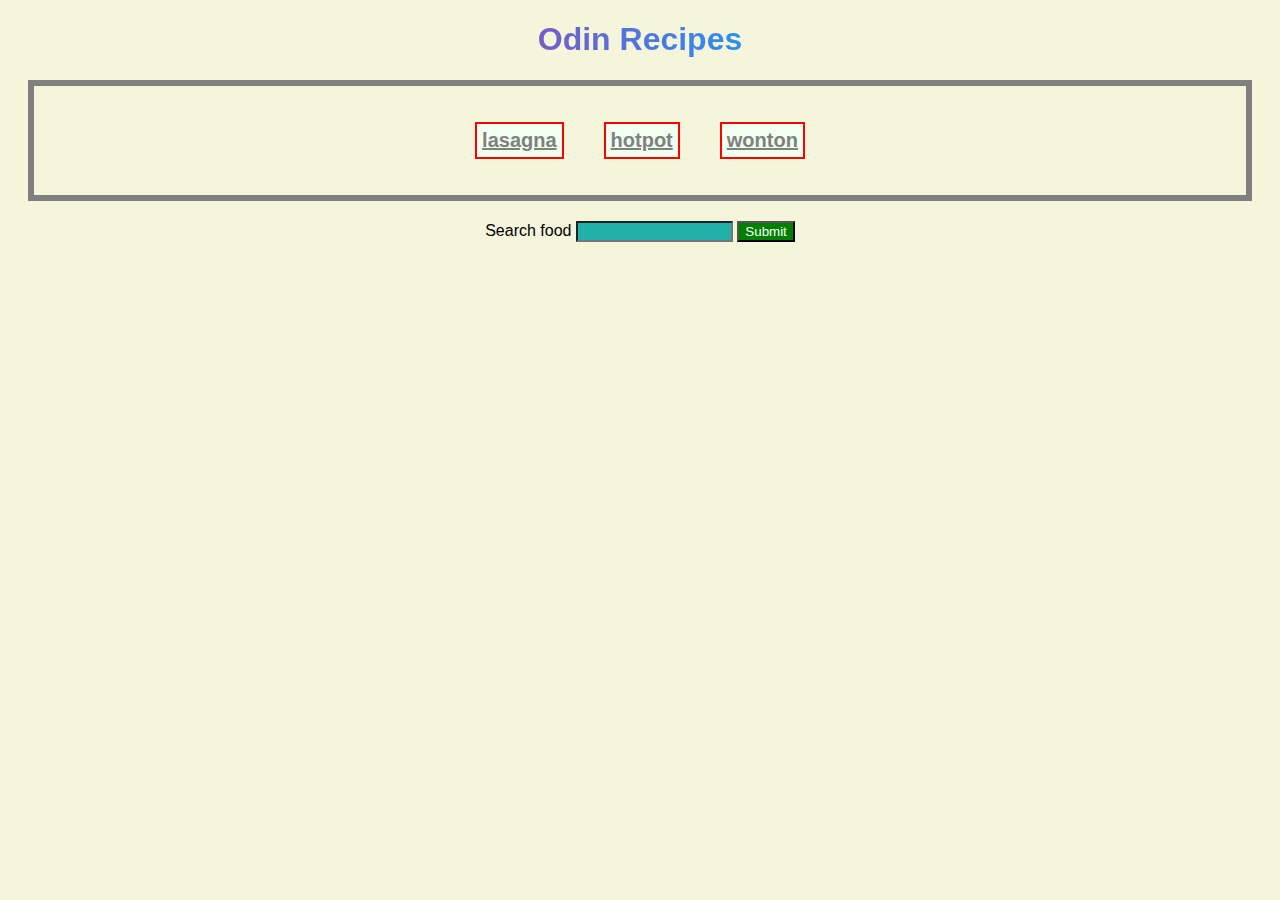
<file: index.html>
<!DOCTYPE html>
<html lang="en">
    <head>
        <meta charset="utf-8">
        <title>Odin Recipes</title>
        <link rel="stylesheet" href="./style.css">
    </head>

    <body>
        <h1>Odin Recipes</h1>
        <div class="container">
            <a href="./recipes/lasagna.html">lasagna</a>
            <a href="./recipes/hotpot.html">hotpot</a>
            <a href="./recipes/wonton.html">wonton</a>
        </div>

        <form class="example">
            <div class="wrapper">
              <label for="text">Search food</label>
              <input type="text" id="text">
              <input type="submit" value="Submit" style="background-color: green; color:white">
            </div>
        </form>
    </body>
</html>
</file>
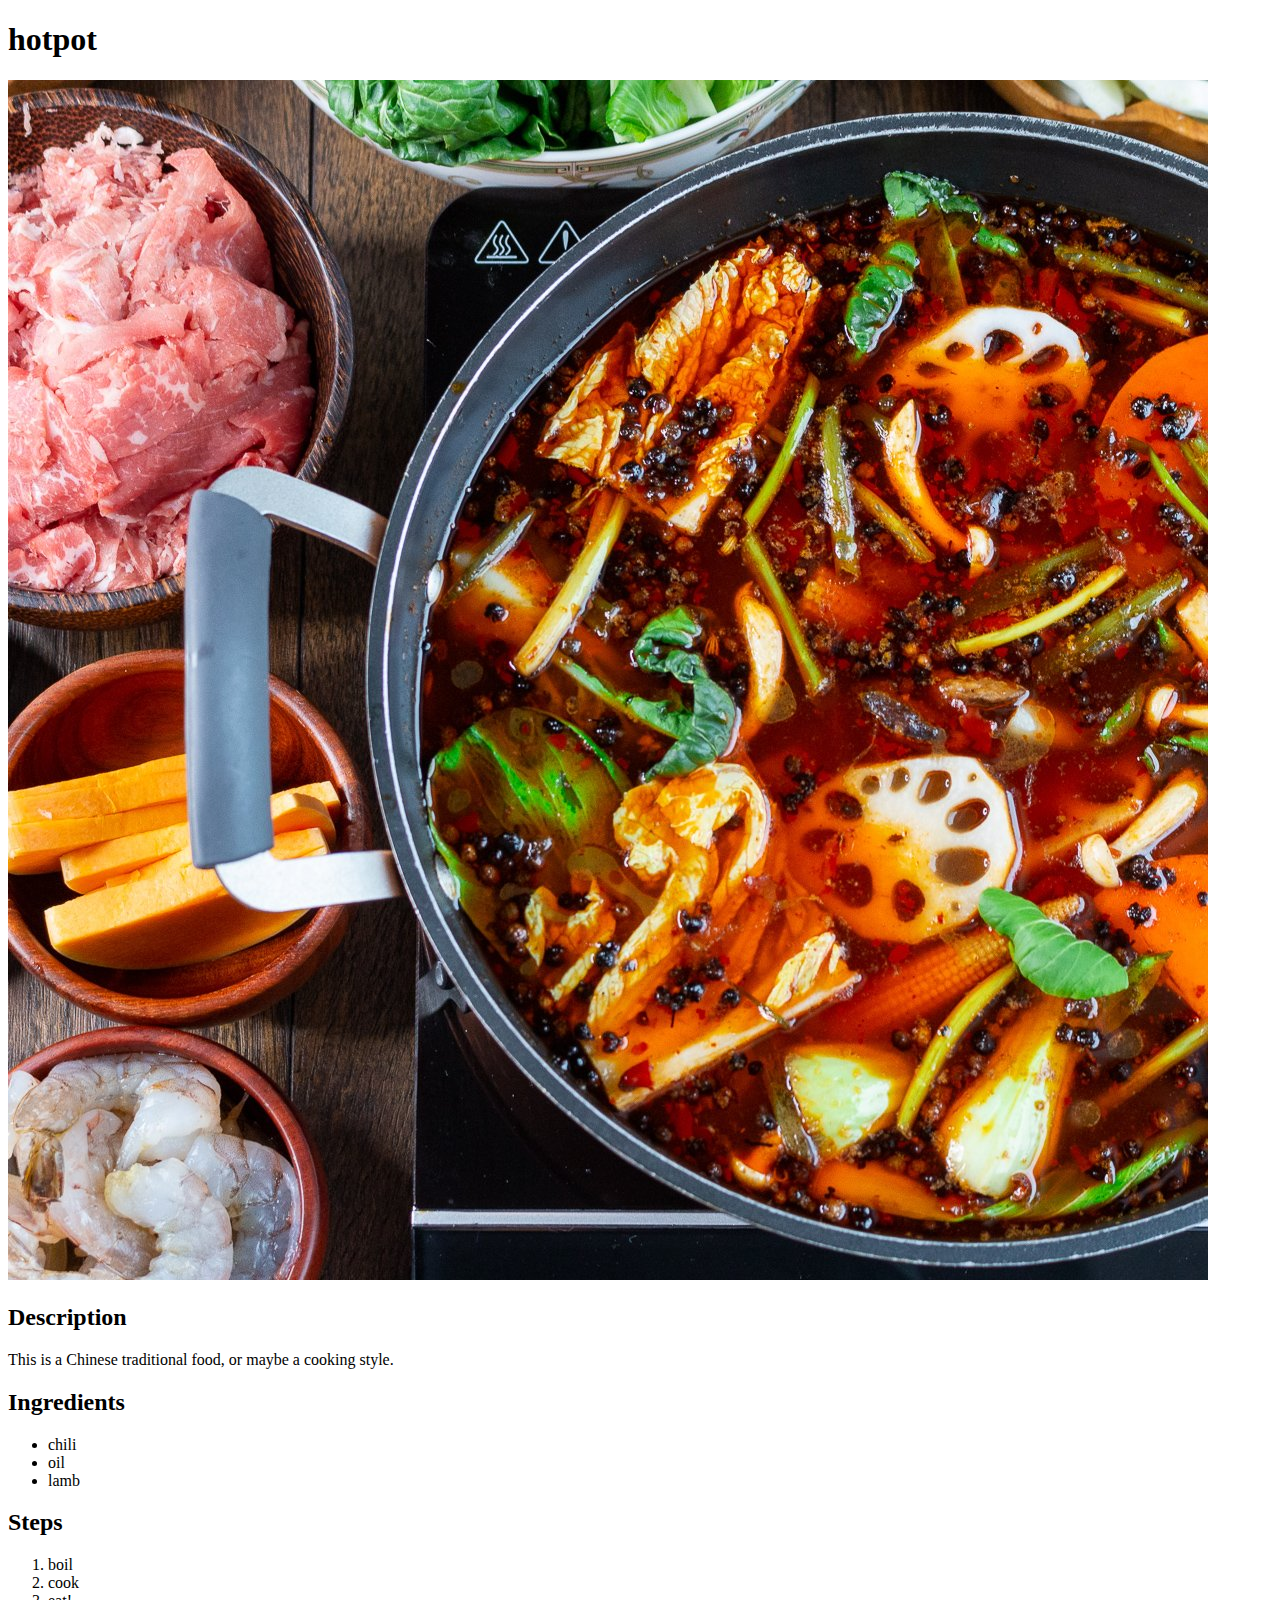
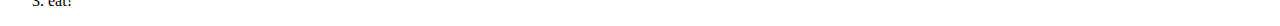
<file: recipes/hotpot.html>
<!DOCTYPE html>
<html lang="en">
    <head>
        <meta charset="utf-8">
        <title>hotpot</title>
    </head>

    <body>
        <h1>hotpot</h1>
        <img src="../img/hotpot.jpg" alt="hotpot picture">
        <h2>Description</h2>
        <p>This is a Chinese traditional food, or maybe a cooking style.</p>
        <h2>Ingredients</h2>
        <ul>
            <li>chili</li>
            <li>oil</li>
            <li>lamb</li>
        </ul>
        <h2>Steps</h2>
        <ol>
            <li>boil</li>
            <li>cook</li>
            <li>eat!</li>
        </ol>
    </body>
</html>
</file>
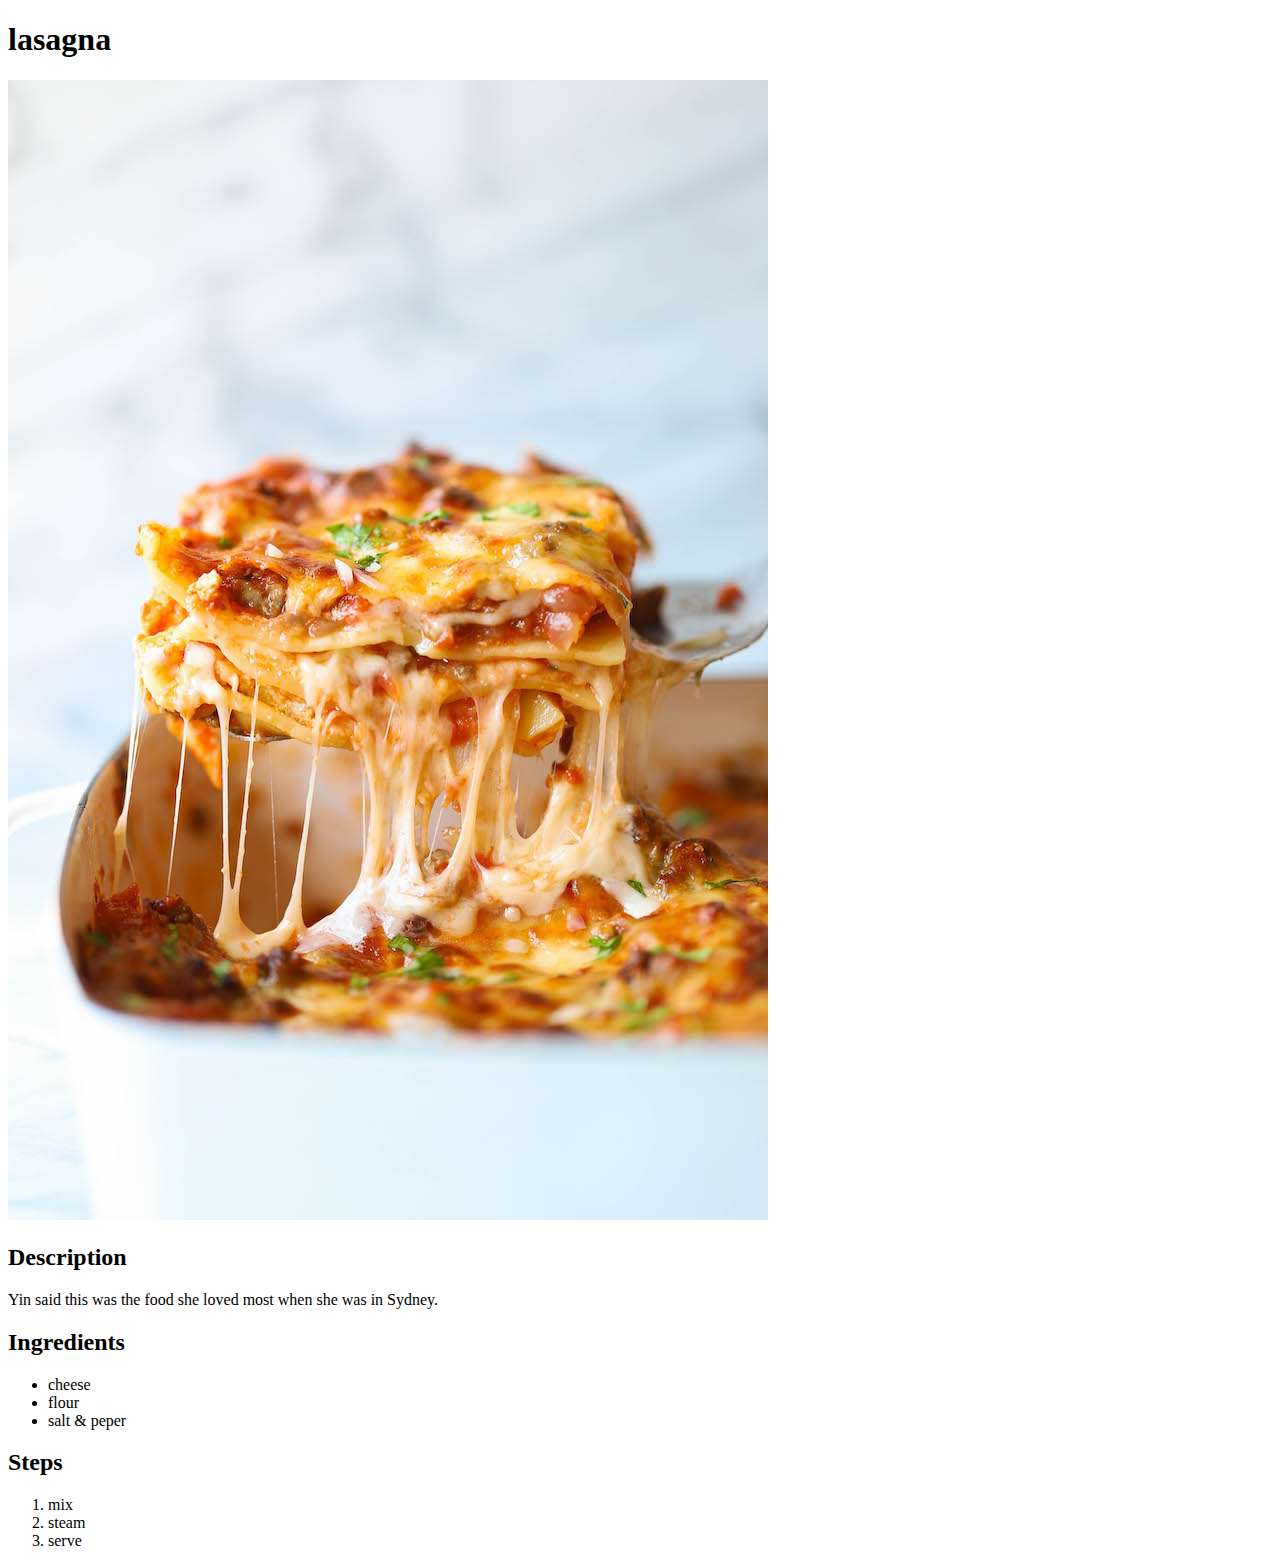
<file: recipes/lasagna.html>
<!DOCTYPE html>
<html lang="en">
    <head>
        <meta charset="utf-8">
        <title>lasagna</title>
    </head>

    <body>
        <h1>lasagna</h1>
        <img src="../img/lasagna.jpg" alt="lasagna picture">
        <h2>Description</h2>
        <p>Yin said this was the food she loved most when she was in Sydney.</p>
        <h2>Ingredients</h2>
        <ul>
            <li>cheese</li>
            <li>flour</li>
            <li>salt & peper</li>
        </ul>
        <h2>Steps</h2>
        <ol>
            <li>mix</li>
            <li>steam</li>
            <li>serve</li>
        </ol>
    </body>
</html>
</file>
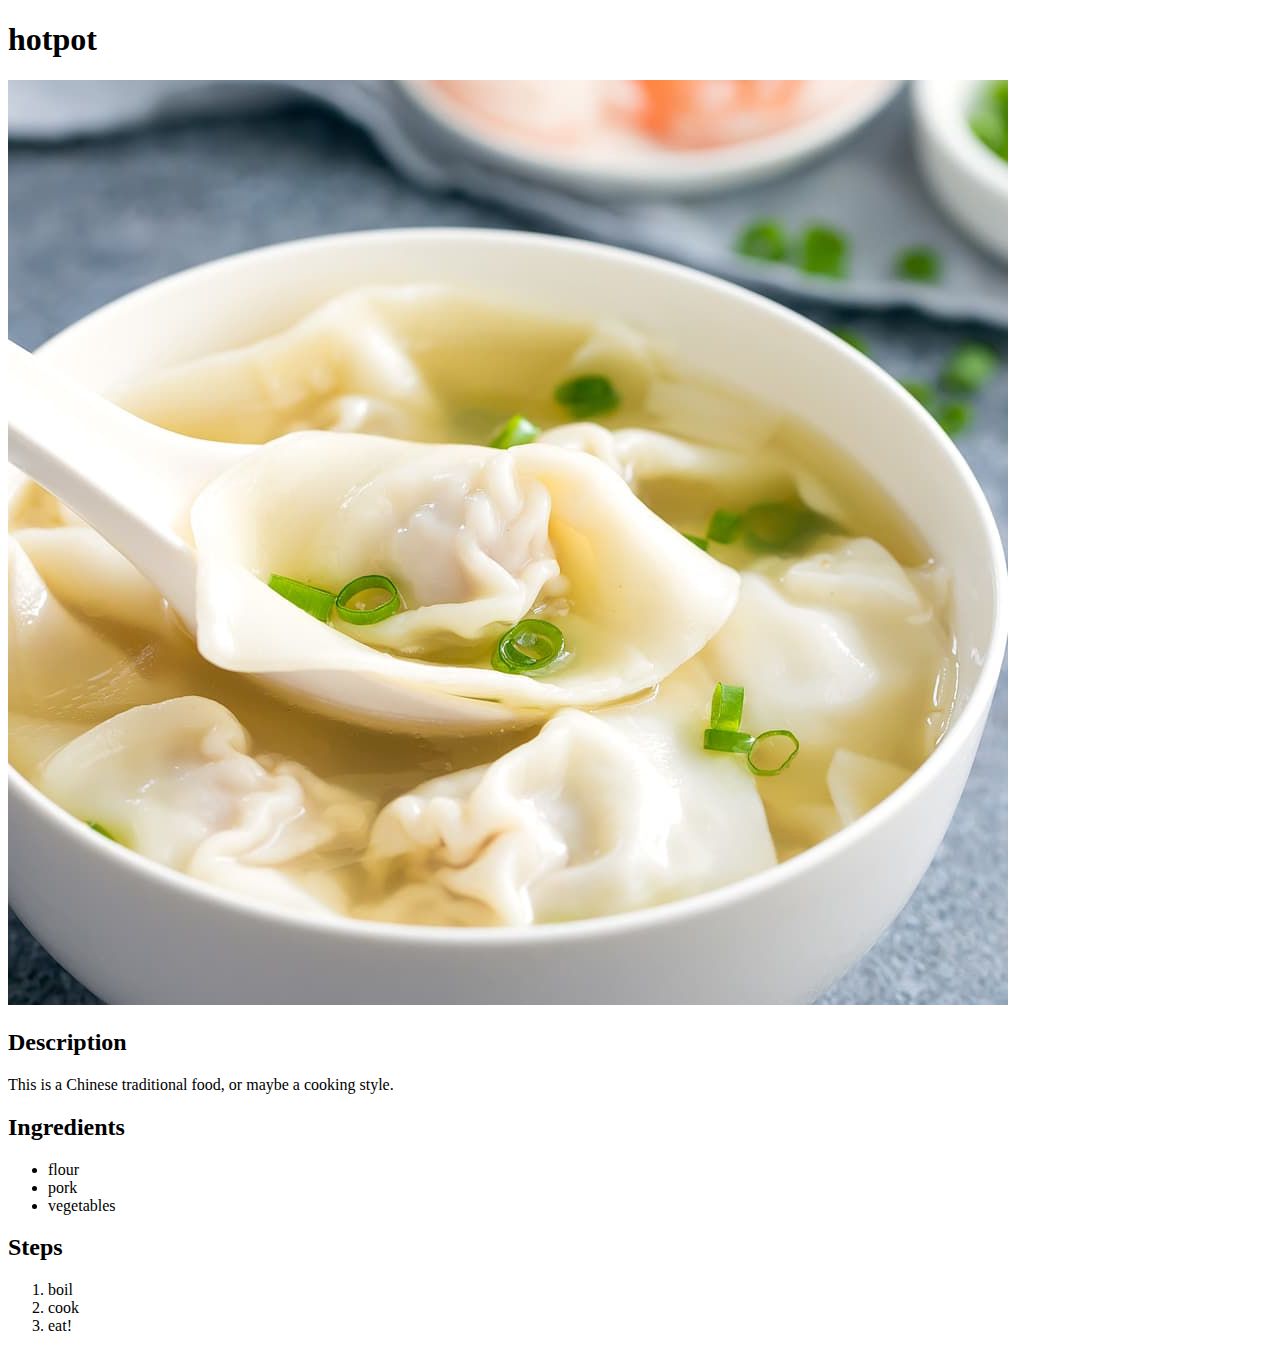
<file: recipes/wonton.html>
<!DOCTYPE html>
<html lang="en">
    <head>
        <meta charset="utf-8">
        <title>wonton</title>
    </head>

    <body>
        <h1>hotpot</h1>
        <img src="../img/wonton.jpg" alt="wonton picture">
        <h2>Description</h2>
        <p>This is a Chinese traditional food, or maybe a cooking style.</p>
        <h2>Ingredients</h2>
        <ul>
            <li>flour</li>
            <li>pork</li>
            <li>vegetables</li>
        </ul>
        <h2>Steps</h2>
        <ol>
            <li>boil</li>
            <li>cook</li>
            <li>eat!</li>
        </ol>
    </body>
</html>
</file>
<file: style.css>
* {
    background-color: beige;
    font-family:'Gill Sans', 'Gill Sans MT', Calibri, 'Trebuchet MS', sans-serif;
    text-align: center;
}

h1 {
    font-weight: bolder;
    background: linear-gradient(to right, #ef5350, #f48fb1, #7e57c2, #2196f3, #43a047, #ff5722);
    -webkit-background-clip: text;
    -webkit-text-fill-color: transparent;;
}

.container {
    display: flex;
    border: 6px solid gray;
    box-sizing: border-box;
    margin: 20px;
    padding: 1em;
    justify-content:center;
    flex-wrap: wrap;
}


a { 
    font-weight: bold;
    color: grey;
    margin: 5px;    
    font-size: 20px;
    border: 2px solid red;
    margin: 20px;
    padding: 5px;
    background-color:honeydew;
    width:fit-content;
    ;
}

.wrapper input {
    background-color: lightseagreen;
}
</file>
